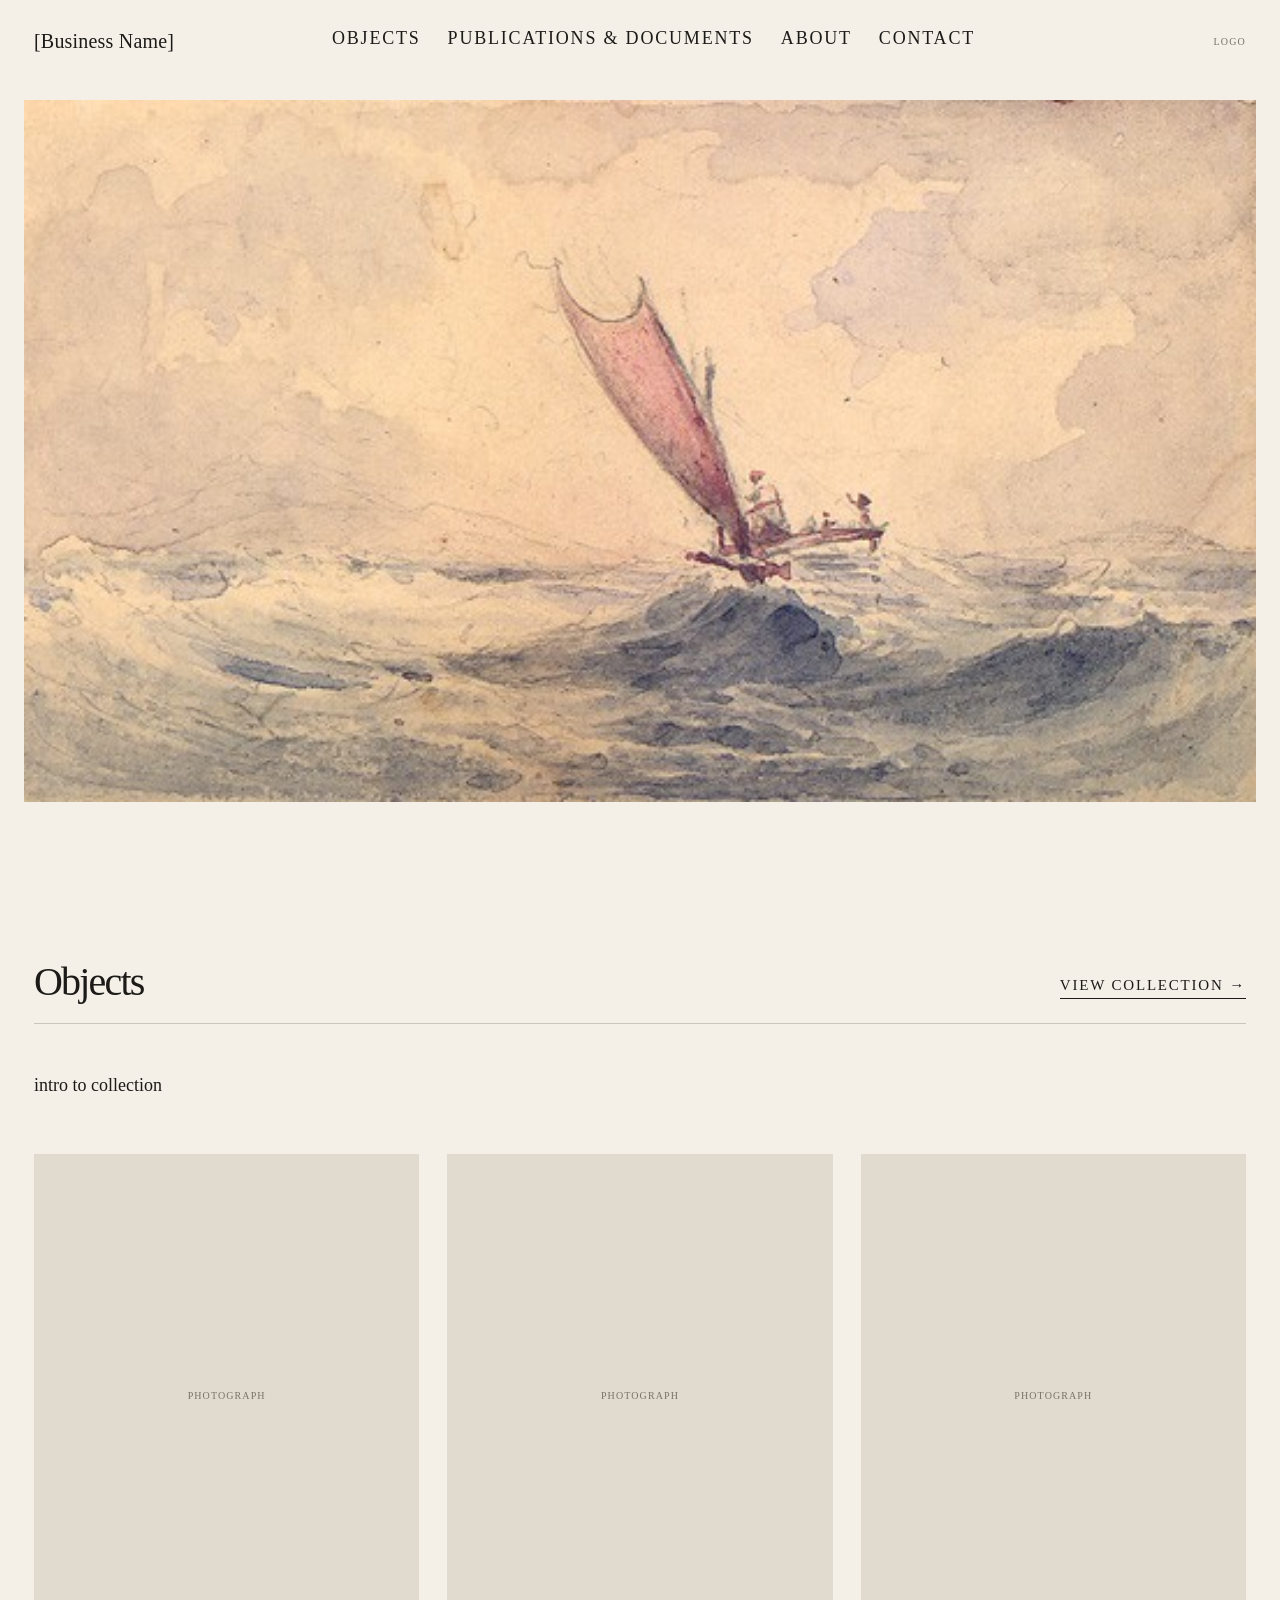
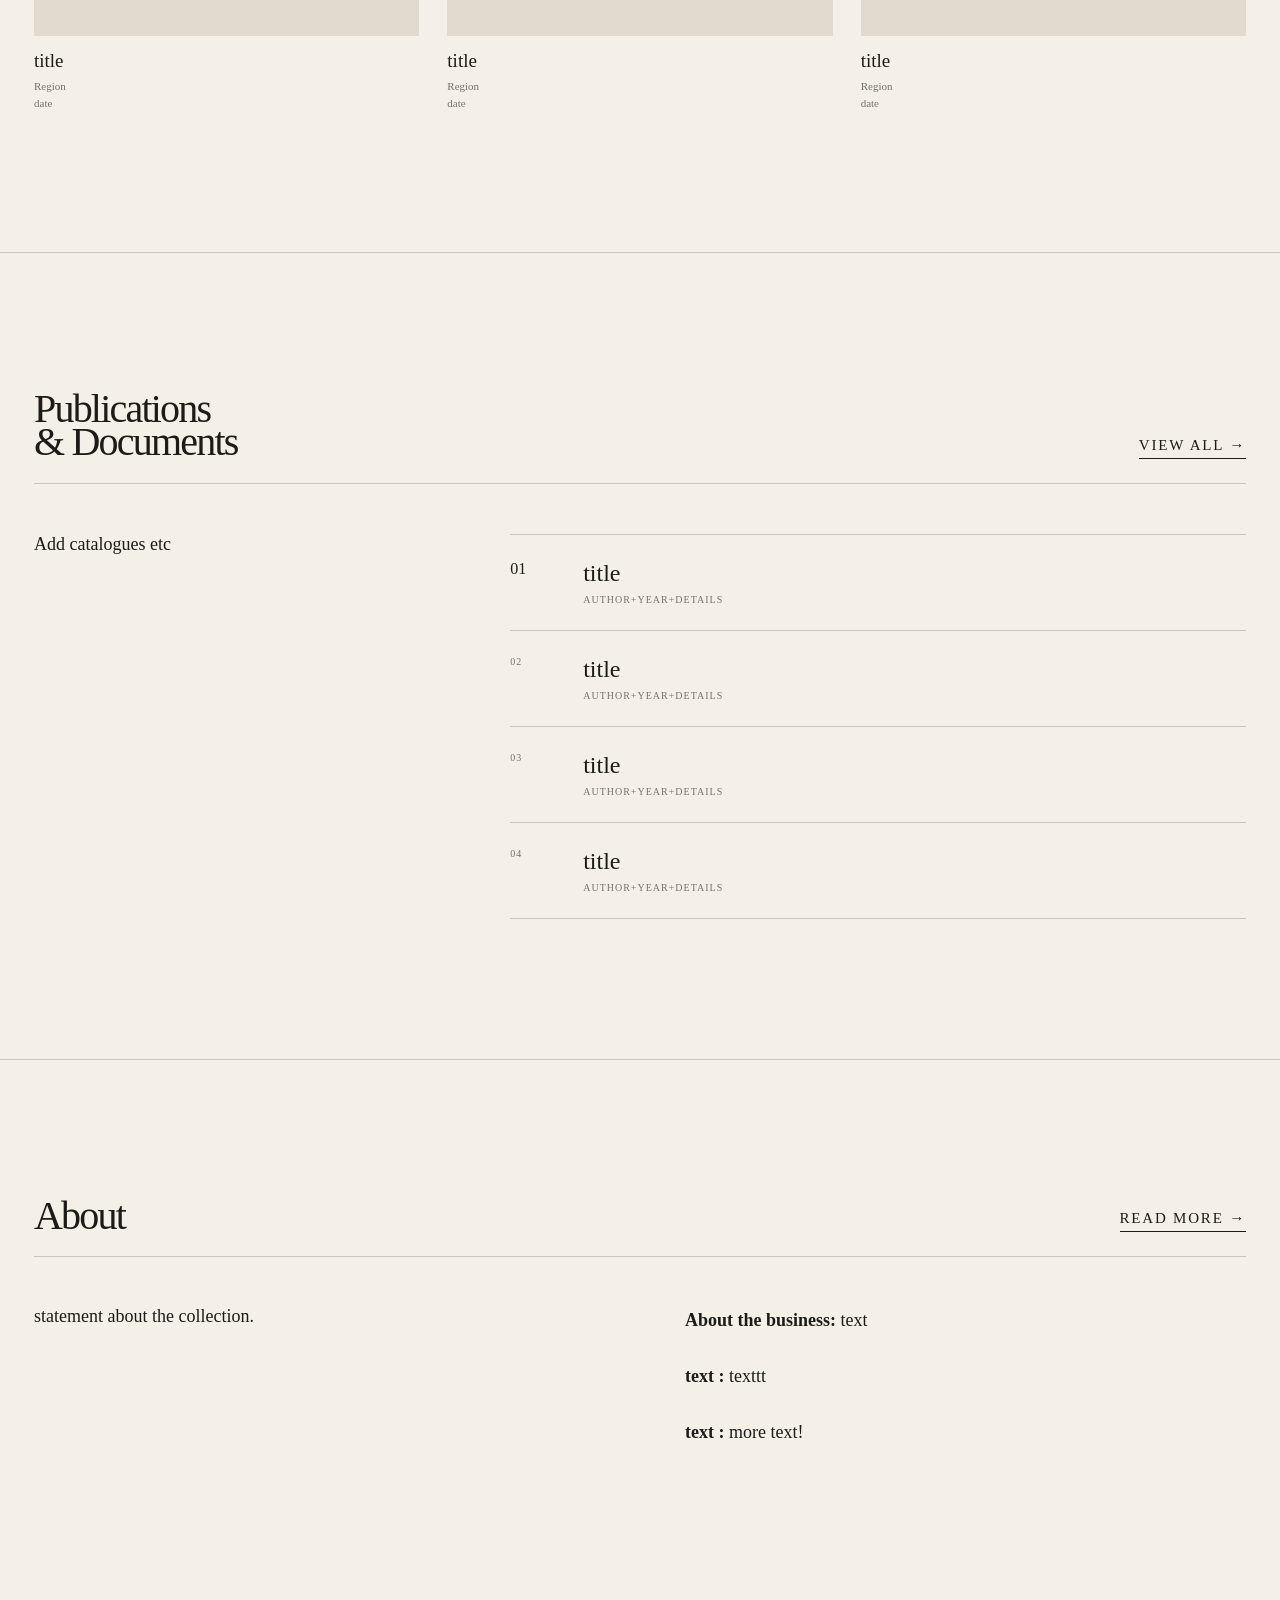
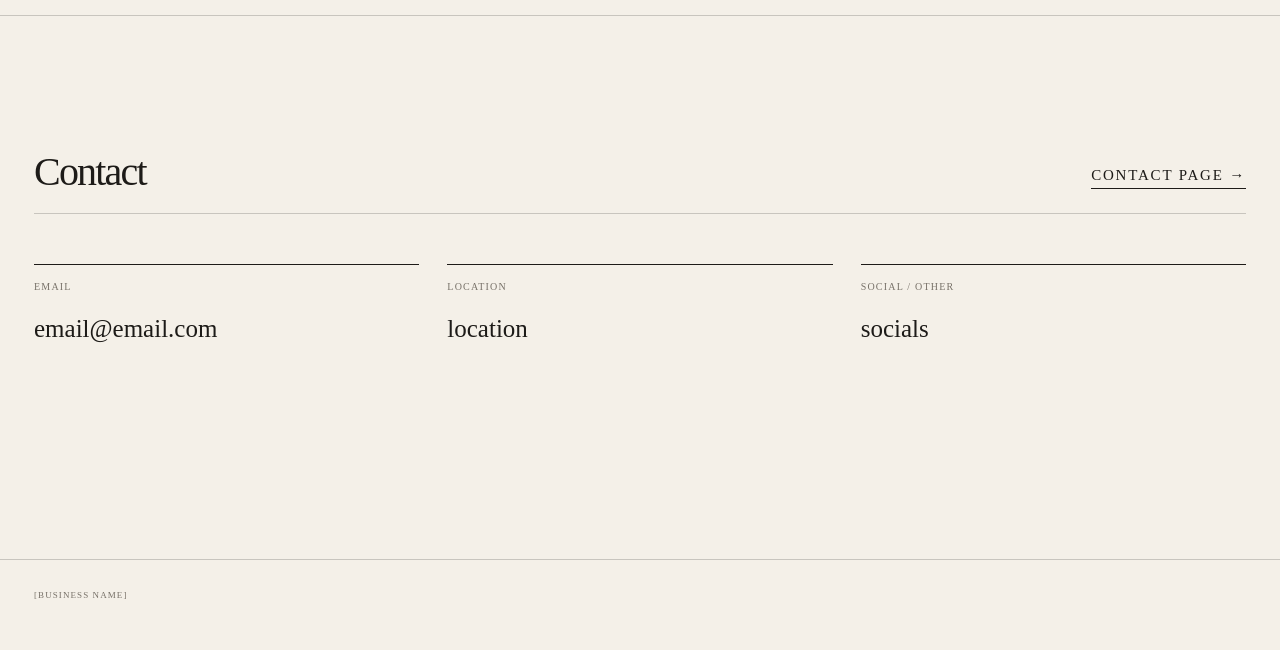
<file: index.html>
<!doctype html>
<html lang="en">
<head>
<meta charset="utf-8">
<meta name="viewport" content="width=device-width, initial-scale=1">
<title>[Business Name]</title>
<link rel="stylesheet" href="style.css">
</head>
<body>
<header class="site-header">
  <a class="brand" href="index.html">[Business Name]
  
<nav class="nav" aria-label="Main navigation">
  <a href="#objects">Objects</a>
  <a href="#publications">Publications &amp; Documents</a>
  <a href="#about">About</a>
  <a href="#contact">Contact</a>
</nav>

  <div class="header-mark">Logo</div>
</header>

<main>
<section class="hero">
  <div class="hero-frame">
    <img src="hero.png" alt="Featured artwork — replace alt text with artwork details">
    <div class="hero-overlay">
    </div>
  </div>
</section>

<section class="section" id="objects">
  <div class="section-head">
    <div>

      <h2 class="section-title">Objects</h2>
    </div>
    <a class="view-all" href="objects.html">View collection →</a>
  </div>

  <p class="objects-intro">intro to collection</p>

  <div class="object-grid">
    <article>
      <div class="card-image">photograph</div>
      <div class="card-title">title</div>
      <div class="card-meta">Region<br>date </div>
    </article>
    <article>
      <div class="card-image">photograph</div>
      <div class="card-title">title</div>
      <div class="card-meta">Region<br> date</div>
    </article>
    <article>
      <div class="card-image">photograph</div>
      <div class="card-title">title</div>
      <div class="card-meta">Region<br>date</div>
    </article>
  </div>
</section>

<section class="section" id="publications">
  <div class="section-head">
    <div>
 
      <h2 class="section-title">Publications<br>&amp; Documents</h2>
    </div>
    <a class="view-all" href="publications.html">View all →</a>
  </div>

  <div class="publications">
    <p class="publications-intro">Add catalogues etc</p>
    <div class="publication-list">
      <article class="publication"><div class="in">01</div><div><div class="publication-title"> title</div><div class="publication-meta">author+year+details</div></div></article>
      <article class="publication"><div class="publication-number">02</div><div><div class="publication-title">title</div><div class="publication-meta">author+year+details</div></div></article>
      <article class="publication"><div class="publication-number">03</div><div><div class="publication-title">title</div><div class="publication-meta">author+year+details</div></div></article>
      <article class="publication"><div class="publication-number">04</div><div><div class="publication-title">title</div><div class="publication-meta">author+year+details</div></div></article>
    </div>
  </div>
</section>

<section class="section" id="about">
  <div class="section-head">
    <div>
 
      <h2 class="section-title">About</h2>
    </div>
    <a class="view-all" href="about.html">Read more →</a>
  </div>

  <div class="about-grid">
    <p class="about-large">statement about the collection.</p>
    <div class="about-text">
      <p><strong>About the business:</strong> text</p>
      <p><strong>text :</strong> texttt</p>
      <p><strong>text :</strong> more text!</p>
    </div>
  </div>
</section>

<section class="section" id="contact">
  <div class="section-head">
    <div>

      <h2 class="section-title">Contact</h2>
    </div>
    <a class="view-all" href="contact.html">Contact page →</a>
  </div>

  <div class="contact-grid">
    <div class="contact-card"><div class="contact-label">Email</div><div class="contact-value">email@email.com</div></div>
    <div class="contact-card"><div class="contact-label">Location</div><div class="contact-value">location</div></div>
    <div class="contact-card"><div class="contact-label">Social / Other</div><div class="contact-value">socials</div></div>
  </div>
</section>
</main>

<footer>
  <span>[Business Name]</span>
</footer>
</body>
</html>
</file>
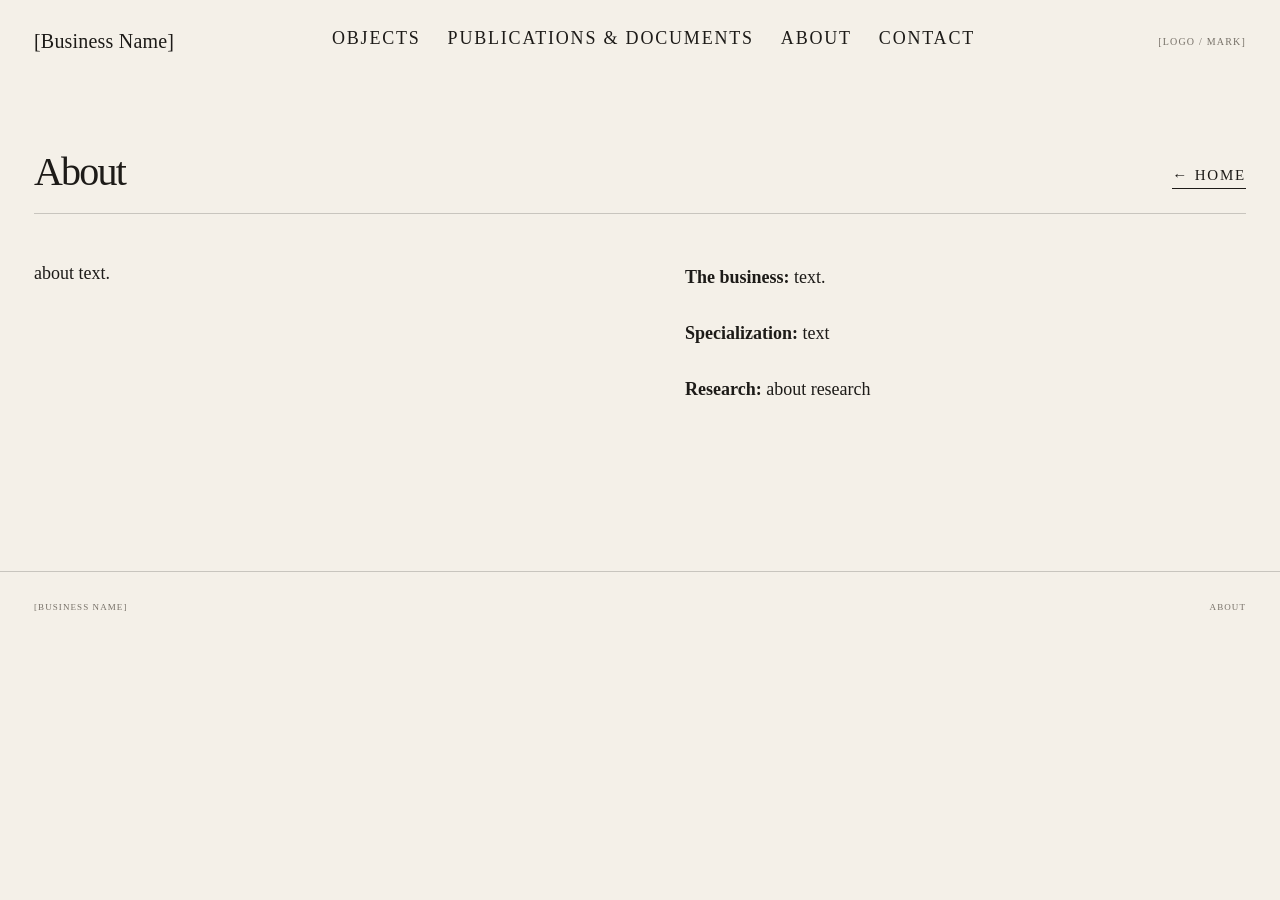
<file: about.html>
<!doctype html><html lang="en"><head><meta charset="utf-8"><meta name="viewport" content="width=device-width, initial-scale=1"><title>About — [Business Name]</title><link rel="stylesheet" href="style.css"></head><body>
<header class="site-header"><a class="brand" href="index.html">[Business Name]
<nav class="nav"><a href="index.html#objects">Objects</a><a href="index.html#publications">Publications &amp; Documents</a><a href="index.html#about">About</a><a href="index.html#contact">Contact</a></nav><div class="header-mark">[Logo / Mark]</div></header>
<main class="section"><div class="section-head"><div><div class="kicker"></div><h1 class="section-title">About</h1></div><a class="view-all" href="index.html#about">← Home</a></div>
<div class="about-grid"><p class="about-large">about text.</p><div class="about-text"><p><strong>The business:</strong> text.</p><p><strong>Specialization:</strong> text</p><p><strong>Research:</strong> about research</p></div></div></main>
<footer><span>[Business Name]</span><span>About</span></footer></body></html>
</file>
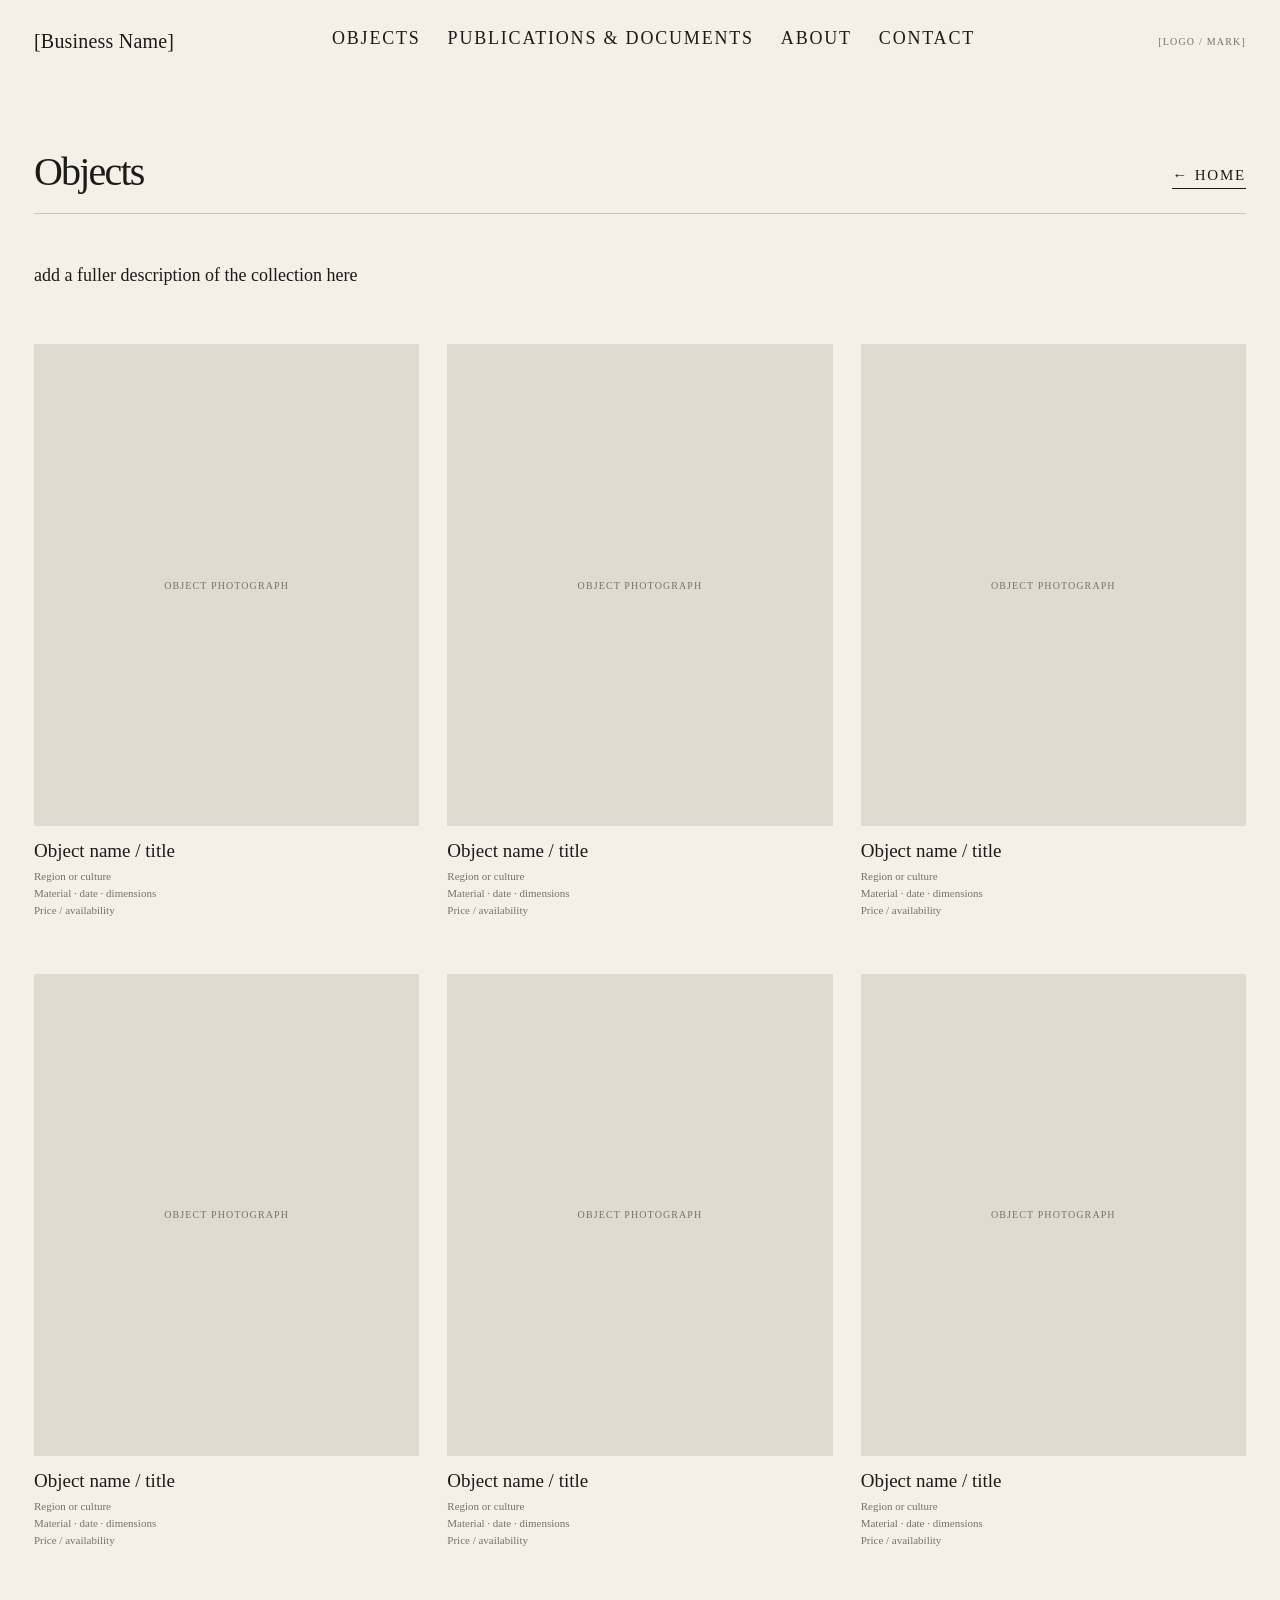
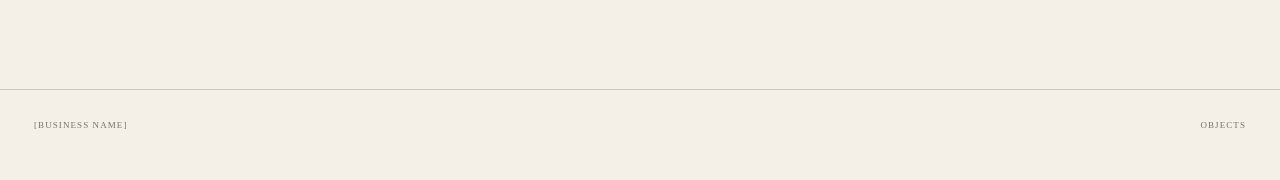
<file: objects.html>
<!doctype html><html lang="en"><head><meta charset="utf-8"><meta name="viewport" content="width=device-width, initial-scale=1"><title>Objects — [Business Name]</title><link rel="stylesheet" href="style.css"></head><body>
<header class="site-header"><a class="brand" href="index.html">[Business Name]
<nav class="nav"><a href="index.html#objects">Objects</a><a href="index.html#publications">Publications &amp; Documents</a><a href="index.html#about">About</a><a href="index.html#contact">Contact</a></nav><div class="header-mark">[Logo / Mark]</div></header>
<main class="section"><div class="section-head"><div><div class="kicker"></div><h1 class="section-title">Objects</h1></div><a class="view-all" href="index.html#objects">← Home</a></div>
<p class="objects-intro">add a fuller description of the collection here </p>
<div class="object-grid"><article><div class="card-image">Object photograph</div><div class="card-title">Object name / title</div><div class="card-meta">Region or culture<br>Material · date · dimensions<br>Price / availability</div></article><article><div class="card-image">Object photograph</div><div class="card-title">Object name / title</div><div class="card-meta">Region or culture<br>Material · date · dimensions<br>Price / availability</div></article><article><div class="card-image">Object photograph</div><div class="card-title">Object name / title</div><div class="card-meta">Region or culture<br>Material · date · dimensions<br>Price / availability</div></article><article><div class="card-image">Object photograph</div><div class="card-title">Object name / title</div><div class="card-meta">Region or culture<br>Material · date · dimensions<br>Price / availability</div></article><article><div class="card-image">Object photograph</div><div class="card-title">Object name / title</div><div class="card-meta">Region or culture<br>Material · date · dimensions<br>Price / availability</div></article><article><div class="card-image">Object photograph</div><div class="card-title">Object name / title</div><div class="card-meta">Region or culture<br>Material · date · dimensions<br>Price / availability</div></article></div></main>
<footer><span>[Business Name]</span><span>Objects</span></footer></body></html>
</file>
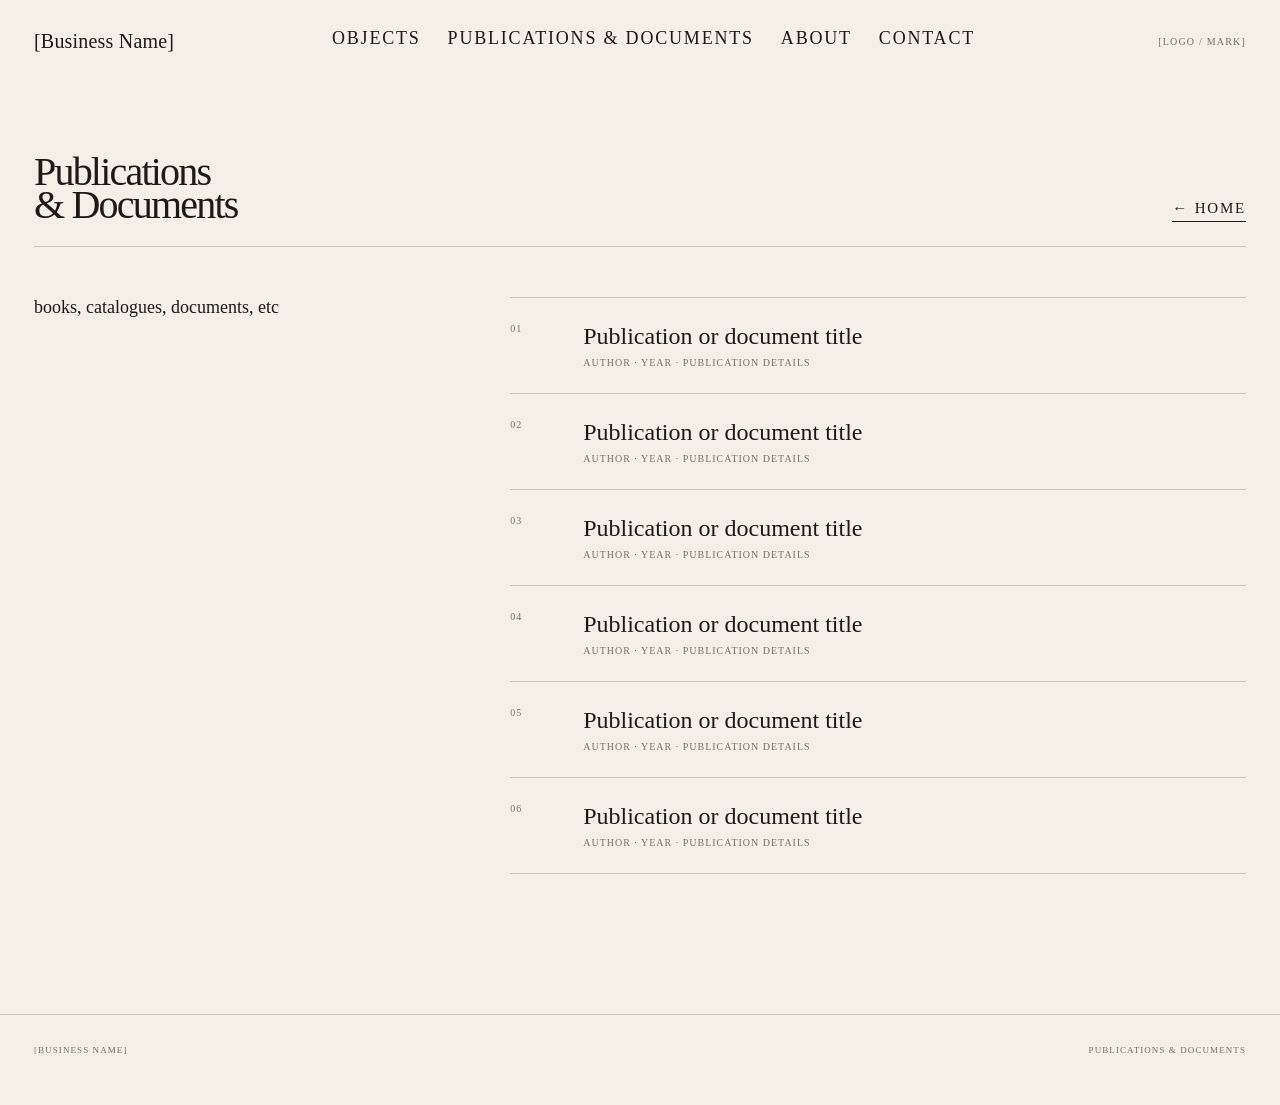
<file: publications.html>
<!doctype html><html lang="en"><head><meta charset="utf-8"><meta name="viewport" content="width=device-width, initial-scale=1"><title>Publications & Documents — [Business Name]</title><link rel="stylesheet" href="style.css"></head><body>
<header class="site-header"><a class="brand" href="index.html">[Business Name]
<nav class="nav"><a href="index.html#objects">Objects</a><a href="index.html#publications">Publications &amp; Documents</a><a href="index.html#about">About</a><a href="index.html#contact">Contact</a></nav><div class="header-mark">[Logo / Mark]</div></header>
<main class="section"><div class="section-head"><div><div class="kicker"></div><h1 class="section-title">Publications<br>&amp; Documents</h1></div><a class="view-all" href="index.html#publications">← Home</a></div>
<div class="publications"><p class="publications-intro">books, catalogues, documents, etc</p><div class="publication-list"><article class="publication"><div class="publication-number">01</div><div><div class="publication-title">Publication or document title</div><div class="publication-meta">Author · year · publication details</div></div></article><article class="publication"><div class="publication-number">02</div><div><div class="publication-title">Publication or document title</div><div class="publication-meta">Author · year · publication details</div></div></article><article class="publication"><div class="publication-number">03</div><div><div class="publication-title">Publication or document title</div><div class="publication-meta">Author · year · publication details</div></div></article><article class="publication"><div class="publication-number">04</div><div><div class="publication-title">Publication or document title</div><div class="publication-meta">Author · year · publication details</div></div></article><article class="publication"><div class="publication-number">05</div><div><div class="publication-title">Publication or document title</div><div class="publication-meta">Author · year · publication details</div></div></article><article class="publication"><div class="publication-number">06</div><div><div class="publication-title">Publication or document title</div><div class="publication-meta">Author · year · publication details</div></div></article></div></div></main>
<footer><span>[Business Name]</span><span>Publications &amp; Documents</span></footer></body></html>
</file>
<file: style.css>
:root {
  --paper: #f4f0e8;
  --ink: #1d1b18;
  --muted: #777168;
  --line: rgba(29, 27, 24, .20);
  --max: 1440px;
}
* { box-sizing: border-box; }
html { scroll-behavior: smooth; }
body {
  margin: 0;
  background: var(--paper);
  color: var(--ink);
  font-family: Georgia, "Times New Roman", serif;
}
a { color: inherit; text-decoration: none; }

.site-header {
  position: absolute;
  z-index: 20;
  top: 0; left: 0; right: 0;
  padding: 28px 34px;
  display: grid;
  grid-template-columns: 1fr auto 1fr;
  align-items: center;
}
.brand {
  font-size: 20px;
  line-height: 1.05;
  letter-spacing: .01em;
}
.brand small {
  display: block;
  margin-top: 5px;
  color: var(--muted);
  font-size: 9px;
  letter-spacing: .14em;
  text-transform: uppercase;
}
.nav {
  display: flex;
  justify-content: center;
  gap: 27px;
  font-size: 18px;
  text-transform: uppercase;
  letter-spacing: .10em;
}
.nav a {
  padding-bottom: 4px;
  border-bottom: 1px solid transparent;
}
.nav a:hover { border-bottom-color: var(--ink); }
.header-mark {
  justify-self: end;
  color: var(--muted);
  font-size: 10px;
  text-transform: uppercase;
  letter-spacing: .12em;
}

.hero { padding: 100px 24px 24px; }
.hero-frame {
  max-width: var(--max);
  margin: 0 auto;
  height: min(78vh, 850px);
  min-height: 560px;
  position: relative;
  overflow: hidden;
  background: #d8d0c1;
}
.hero-frame img {
  width: 100%; height: 100%;
  object-fit: cover;
  display: block;
}
.hero-overlay {
  position: absolute;
  inset: 0;
  display: flex;
  align-items: flex-end;
  justify-content: space-between;
  padding: 28px;
  background: linear-gradient(transparent 70%, rgba(0,0,0,.13));
}
.hero-caption, .hero-note {
  background: rgba(244,240,232,.88);
  padding: 9px 12px;
  font-size: 10px;
  text-transform: uppercase;
  letter-spacing: .11em;
}

.section {
  max-width: var(--max);
  margin: 0 auto;
  padding: 140px 34px;
  scroll-margin-top: 30px;
}
.section + .section { border-top: 1px solid var(--line); }

.section-head {
  display: flex;
  justify-content: space-between;
  align-items: flex-end;
  border-bottom: 1px solid var(--line);
  padding-bottom: 24px;
  margin-bottom: 50px;
}
.kicker {
  font-size: 10px;
  color: var(--muted);
  text-transform: uppercase;
  letter-spacing: .14em;
  margin-bottom: 16px;
}
.section-title {
  font-size: clamp(40px, 9vw, 20px);
  font-weight: 400;
  line-height: .82;
  letter-spacing: -.045em;
  margin: 0;
}
.view-all {
  font-size: 15px;
  text-transform: uppercase;
  letter-spacing: .12em;
  border-bottom: 1px solid var(--ink);
  padding-bottom: 4px;
  white-space: nowrap;
}

.objects-intro {
  max-width: 720px;
  font-size: 18px;
  line-height: 1.25;
  margin: 0 0 58px;
}
.object-grid {
  display: grid;
  grid-template-columns: repeat(3, 1fr);
  gap: 55px 28px;
}
.card-image {
  aspect-ratio: 4 / 5;
  display: grid;
  place-items: center;
  background: #e1dbcf;
  color: var(--muted);
  font-size: 10px;
  text-align: center;
  text-transform: uppercase;
  letter-spacing: .11em;
  margin-bottom: 14px;
  padding: 20px;
}
.card-title { font-size: 19px; margin-bottom: 6px; }
.card-meta {
  color: var(--muted);
  font-size: 11px;
  line-height: 1.55;
}

.publications {
  display: grid;
  grid-template-columns: .7fr 1.3fr;
  gap: 80px;
}
.publications-intro {
  font-size: 18px;
  line-height: 1.15;
  margin: 0;
}
.publication-list { border-top: 1px solid var(--line); }
.publication {
  display: grid;
  grid-template-columns: 55px 1fr;
  gap: 18px;
  padding: 25px 0;
  border-bottom: 1px solid var(--line);
}
.publication-number, .publication-meta {
  color: var(--muted);
  font-size: 10px;
  text-transform: uppercase;
  letter-spacing: .1em;
}
.publication-title { font-size: 24px; }
.publication-meta { margin-top: 7px; }

.about-grid {
  display: grid;
  grid-template-columns: 1fr 1fr;
  gap: 90px;
}
.about-large {
  font-size: clamp(18px, 4.5vw, 18px);
  line-height: 1.04;
  margin: 0;
}
.about-text {
  font-size: 18px;
  line-height: 1.55;
  max-width: 580px;
}
.about-text p { margin-top: 0; margin-bottom: 28px; }

.contact-grid {
  display: grid;
  grid-template-columns: repeat(3, 1fr);
  gap: 28px;
}
.contact-card {
  border-top: 1px solid var(--ink);
  padding-top: 16px;
  min-height: 155px;
}
.contact-label {
  color: var(--muted);
  font-size: 10px;
  text-transform: uppercase;
  letter-spacing: .12em;
  margin-bottom: 23px;
}
.contact-value { font-size: 25px; line-height: 1.15; }

footer {
  max-width: var(--max);
  margin: 0 auto;
  padding: 30px 34px 50px;
  border-top: 1px solid var(--line);
  display: flex;
  justify-content: space-between;
  color: var(--muted);
  font-size: 9px;
  text-transform: uppercase;
  letter-spacing: .12em;
}

@media (max-width: 850px) {
  .site-header {
    position: relative;
    display: block;
    text-align: center;
    padding: 22px 18px;
  }
  .brand { margin-bottom: 18px; }
  .header-mark { display: none; }
  .nav { gap: 15px; flex-wrap: wrap; }
  .hero { padding: 15px; }
  .hero-frame { height: 70vh; min-height: 430px; }
  .hero-overlay { padding: 15px; }
  .section { padding: 95px 20px; }
  .section-head { display: block; }
  .view-all { display: inline-block; margin-top: 18px; }
  .section-title { font-size: clamp(58px, 15vw, 95px); }
  .object-grid { grid-template-columns: 1fr 1fr; }
  .publications, .about-grid { grid-template-columns: 1fr; gap: 45px; }
  .contact-grid { grid-template-columns: 1fr; }
  footer { margin: 0 20px; padding-left: 0; padding-right: 0; }
}
@media (max-width: 520px) {
  .object-grid { grid-template-columns: 1fr; }
  .section-title { font-size: 65px; }
}
</file>
